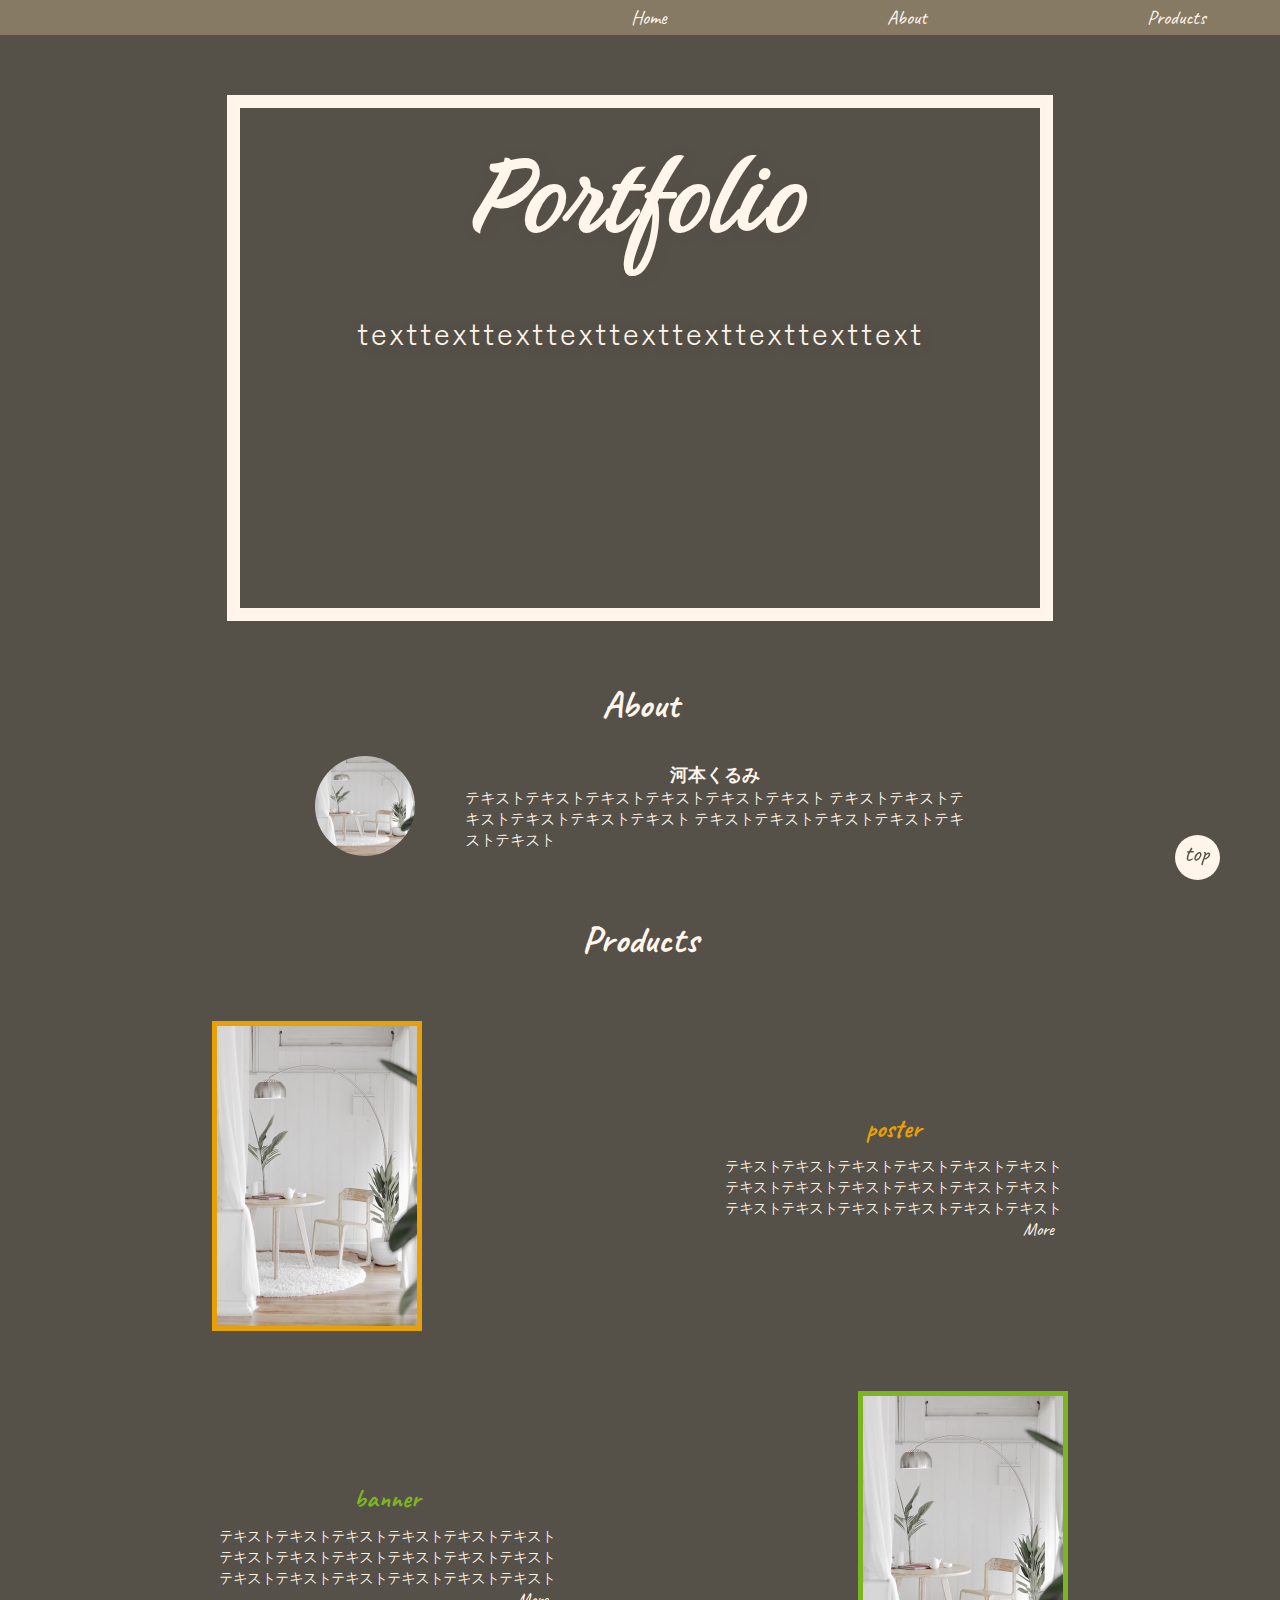
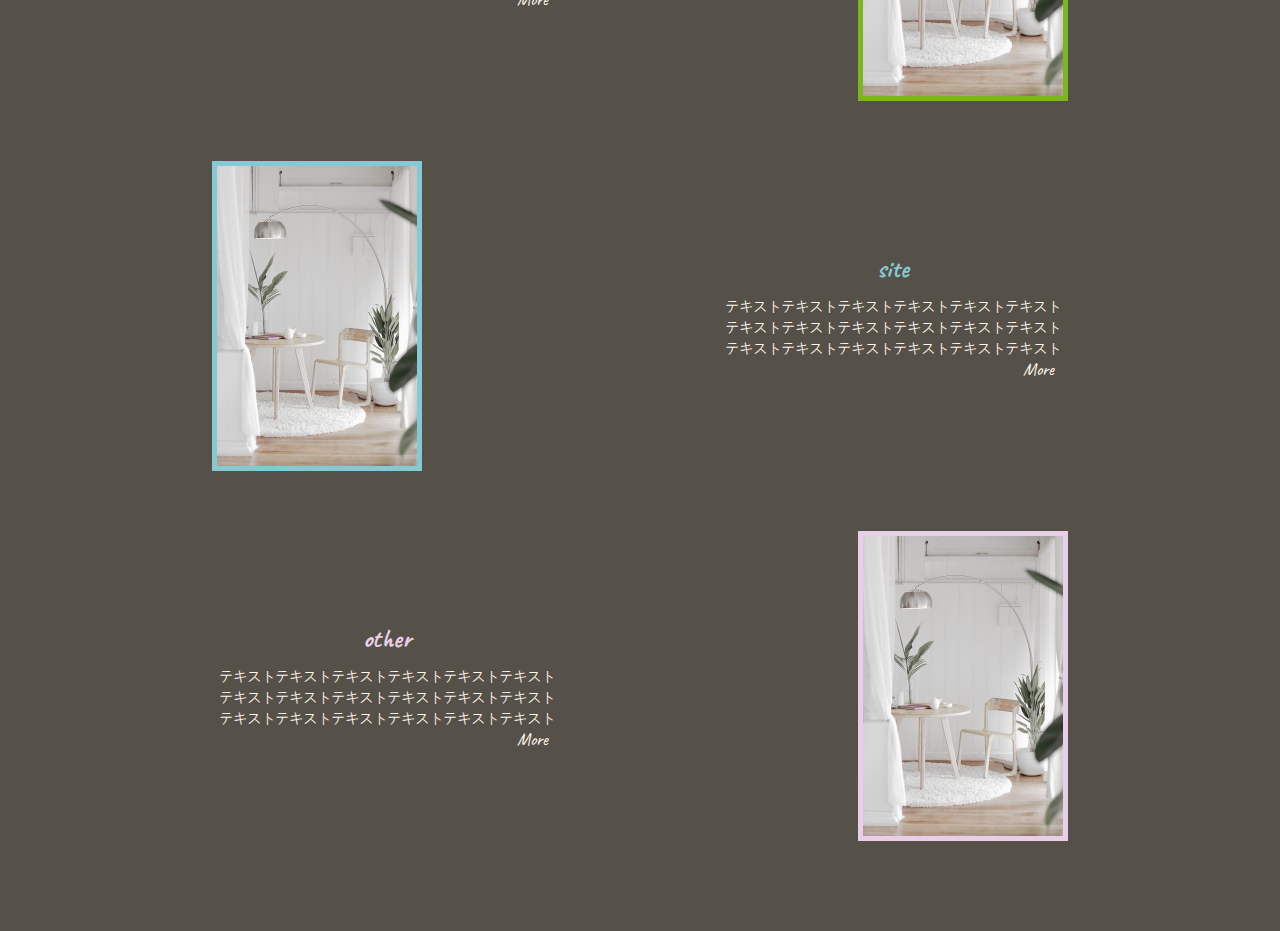
<file: index.html>
<!DOCTYPE html>
<html lang="ja">
<head>
    <meta charset="UTF-8">
    <meta name="viewport" content="width=device-width, initial-scale=1.0">
    <title>Document</title>
    <link rel="stylesheet" href="css/common.css">
    <link rel="stylesheet" href="style.css">
    <!-- font -->
    <link rel="preconnect" href="https://fonts.googleapis.com">
    <link rel="preconnect" href="https://fonts.gstatic.com" crossorigin>
    <link href="https://fonts.googleapis.com/css2?family=Birthstone&family=Caveat:wght@400..700&family=Zen+Kaku+Gothic+Antique&display=swap" rel="stylesheet">
</head>
<body>
    <!-- header -->
    <header>
        <div class="header">
            <div class="header_flex">
                <nav>
                    <ul>
                        <li>
                            <a href="#">Home</a> 
                        </li>
                        <li>
                            <a href="#about">About</a> 
                        </li>
                        <li>
                            <a href="#products">Products</a>
                        </li>
                    </ul>
                </nav>
            </div>
        </div>
    </header>

    <!-- main -->
     <main>
        <section>
            <div class="s1">
                <div class="container">
                    <div class="image src1"></div>
                    <div class="image src2"></div>
                    <div class="image src3"></div>
                    <div class="image src4"></div>
                    <div class="image src5"></div>
                </div>
                <div class="main_text">
                    <h2>Portfolio</h2>
                    <p>texttexttexttexttexttexttexttexttext</p>
                </div>
            </div>       
        </section>


        <section>
            <div class="s2 s_title">
                <h2 id="about">About</h2>
                <div class="about">
                    <img src="img/main.jpg" alt="(仮img)">
                    <div class="about_text">
                        <h3>河本くるみ</h3>
                        <p>
                       テキストテキストテキストテキストテキストテキスト
                        テキストテキストテキストテキストテキストテキスト
                        テキストテキストテキストテキストテキストテキスト
                        </p>
                    </div>
                </div>

            </div>
        </section>
        <section>
            <div class="s3 s_title">
                <h2 id="products">Products</h2>
                <div class="products">
                    <div class="flex flex1">
                        <img src="img/main.jpg" alt="">
                        <div class="products_text">
                            <h3>poster</h3>
                            <p>
                                テキストテキストテキストテキストテキストテキスト
                                テキストテキストテキストテキストテキストテキスト
                                テキストテキストテキストテキストテキストテキスト
                            </p>
                            <!-- 後でリンク入れなおす -->
                            <div class="btn btn1">
                                <a href="poster.html">More</a>
                            </div>
                        </div>
                        
                    </div>
                    <div class="flex flex2 reverse">
                        <img src="img/main.jpg" alt="">
                        <div class="products_text">
                            <h3>banner</h3>
                            <p>
                                テキストテキストテキストテキストテキストテキスト
                                テキストテキストテキストテキストテキストテキスト
                                テキストテキストテキストテキストテキストテキスト
                            </p>
                            <!-- 後でリンク入れなおす -->
                            <div class="btn btn2">
                                <a href="poster.html">More</a>
                            </div>
                        </div>
                    </div>
                    <div class="flex flex3">
                        <img src="img/main.jpg" alt="">
                        <div class="products_text">
                            <h3>site</h3>
                            <p>
                                テキストテキストテキストテキストテキストテキスト
                                テキストテキストテキストテキストテキストテキスト
                                テキストテキストテキストテキストテキストテキスト
                            </p>
                            <!-- 後でリンク入れなおす -->
                            <div class="btn btn3">
                                <a href="poster.html">More</a>
                            </div>
                        </div>
                    </div>
                    <div class="flex flex4 reverse">
                        <img src="img/main.jpg" alt="">
                        <div class="products_text">
                            <h3>other</h3>
                            <p>
                                テキストテキストテキストテキストテキストテキスト
                                テキストテキストテキストテキストテキストテキスト
                                テキストテキストテキストテキストテキストテキスト
                            </p>
                            <!-- 後でリンク入れなおす -->
                            <div class="btn btn4">
                                <a href="poster.html">More</a>
                            </div>
                        </div>
                    </div>
                </div>
            </div>
        </section>
        <!--  -->
        <div class="btn_top">
            <a href="#">top</a>
        </div>
     </main>

     <!-- footer -->
     <footer>

     </footer>
</body>
</html>
</file>
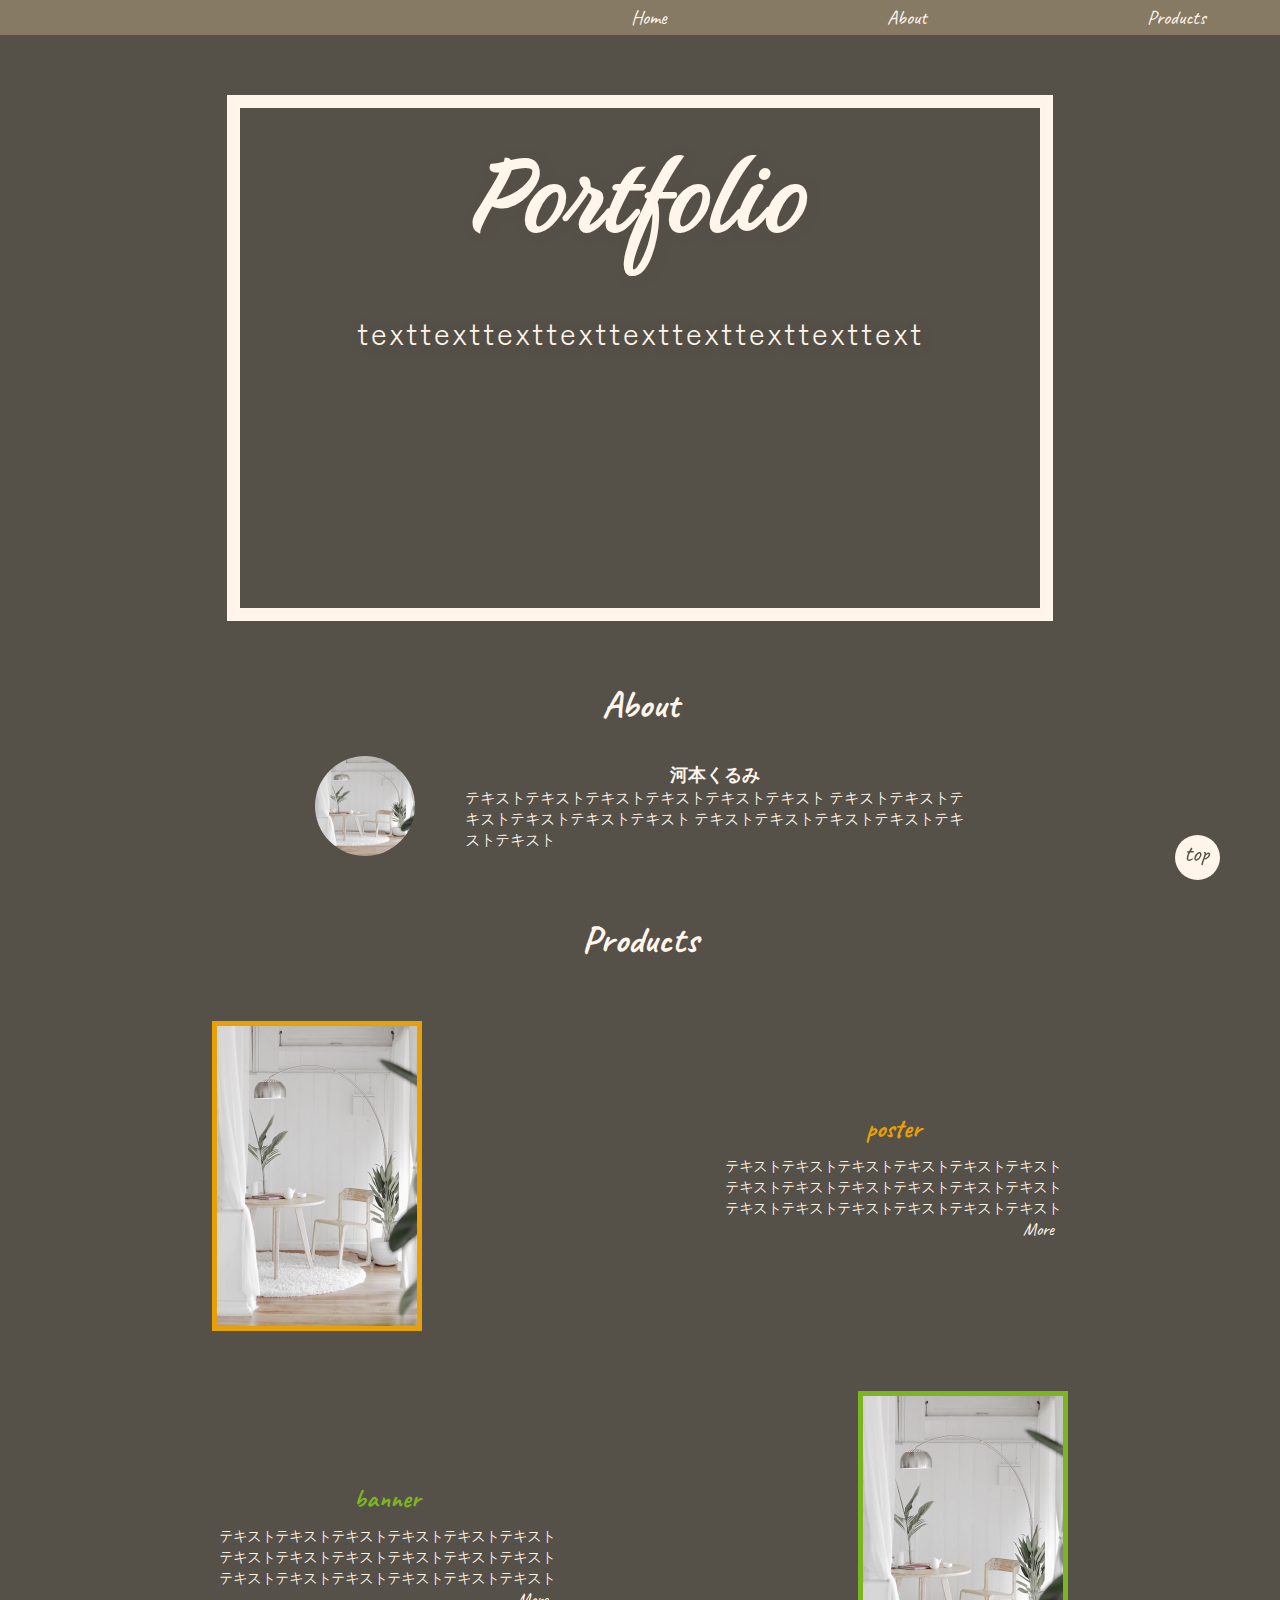
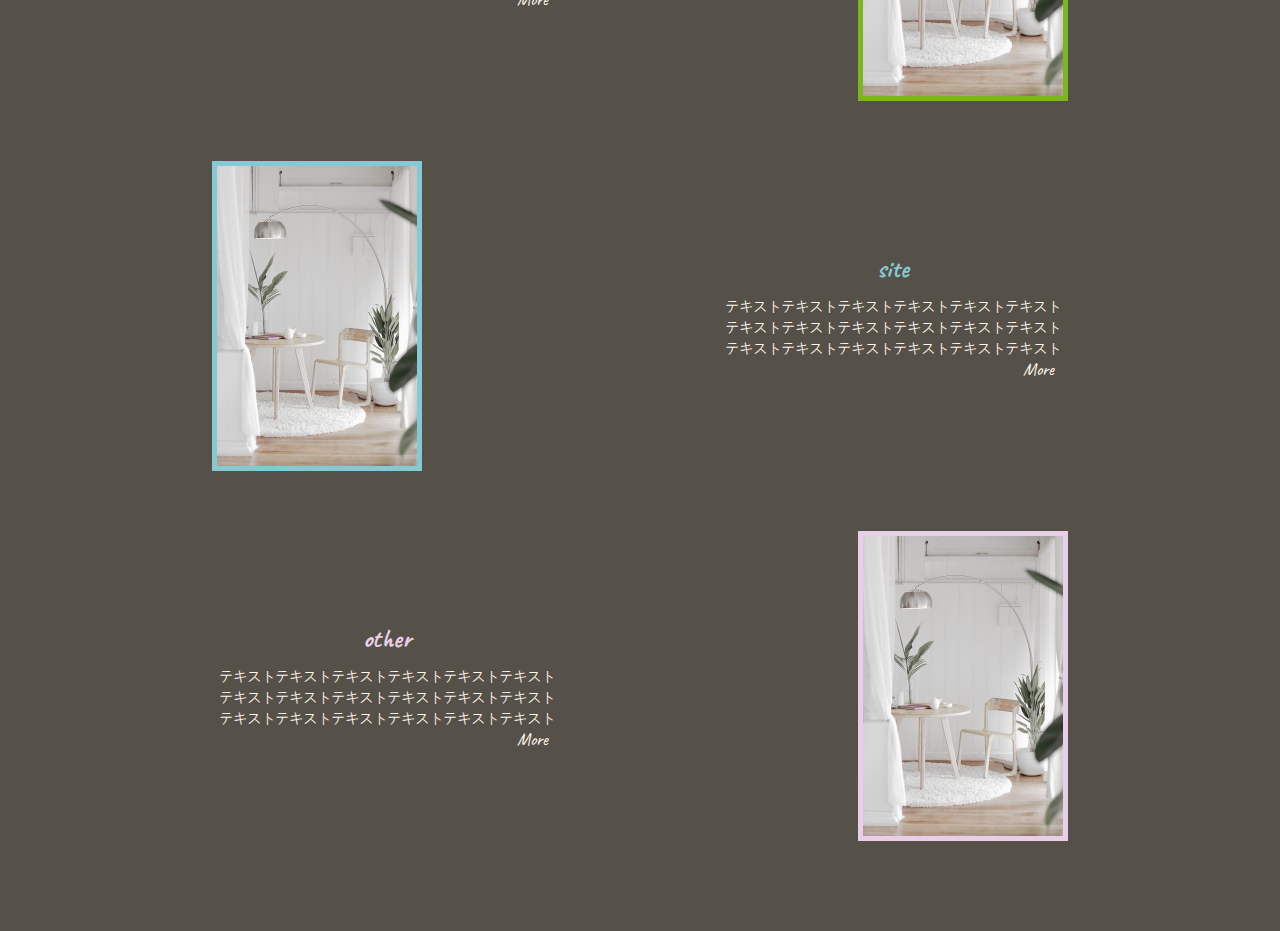
<file: portfolio_test/index.html>
<!DOCTYPE html>
<html lang="ja">
<head>
    <meta charset="UTF-8">
    <meta name="viewport" content="width=device-width, initial-scale=1.0">
    <title>Document</title>
    <link rel="stylesheet" href="css/style.css">
    <!-- font -->
    <link rel="preconnect" href="https://fonts.googleapis.com">
    <link rel="preconnect" href="https://fonts.gstatic.com" crossorigin>
    <link href="https://fonts.googleapis.com/css2?family=Birthstone&family=Caveat:wght@400..700&family=Zen+Kaku+Gothic+Antique&display=swap" rel="stylesheet">
</head>
<body>
    <!-- header -->
    <header>
        <div class="header">
            <div class="header_flex">
                <nav>
                    <ul>
                        <li>
                            <a href="#">Home</a> 
                        </li>
                        <li>
                            <a href="#about">About</a> 
                        </li>
                        <li>
                            <a href="#products">Products</a>
                        </li>
                    </ul>
                </nav>
            </div>
        </div>
    </header>

    <!-- main -->
     <main>
        <section>
            <div class="s1">
                <div class="container">
                    <div class="image src1"></div>
                    <div class="image src2"></div>
                    <div class="image src3"></div>
                    <div class="image src4"></div>
                    <div class="image src5"></div>
                </div>
                <div class="main_text">
                    <h2>Portfolio</h2>
                    <p>texttexttexttexttexttexttexttexttext</p>
                </div>
            </div>       
        </section>


        <section>
            <div class="s2 s_title">
                <h2 id="about">About</h2>
                <div class="about">
                    <img src="img/main.jpg" alt="(仮img)">
                    <div class="about_text">
                        <h3>河本くるみ</h3>
                        <p>
                       テキストテキストテキストテキストテキストテキスト
                        テキストテキストテキストテキストテキストテキスト
                        テキストテキストテキストテキストテキストテキスト
                        </p>
                    </div>
                </div>

            </div>
        </section>
        <section>
            <div class="s3 s_title">
                <h2 id="products">Products</h2>
                <div class="products">
                    <div class="flex flex1">
                        <img src="img/main.jpg" alt="">
                        <div class="products_text">
                            <h3>poster</h3>
                            <p>
                                テキストテキストテキストテキストテキストテキスト
                                テキストテキストテキストテキストテキストテキスト
                                テキストテキストテキストテキストテキストテキスト
                            </p>
                            <!-- 後でリンク入れなおす -->
                            <div class="btn btn1">
                                <a href="#">More</a>
                            </div>
                        </div>
                        
                    </div>
                    <div class="flex flex2 reverse">
                        <img src="img/main.jpg" alt="">
                        <div class="products_text">
                            <h3>banner</h3>
                            <p>
                                テキストテキストテキストテキストテキストテキスト
                                テキストテキストテキストテキストテキストテキスト
                                テキストテキストテキストテキストテキストテキスト
                            </p>
                            <!-- 後でリンク入れなおす -->
                            <div class="btn btn2">
                                <a href="#">More</a>
                            </div>
                        </div>
                    </div>
                    <div class="flex flex3">
                        <img src="img/main.jpg" alt="">
                        <div class="products_text">
                            <h3>site</h3>
                            <p>
                                テキストテキストテキストテキストテキストテキスト
                                テキストテキストテキストテキストテキストテキスト
                                テキストテキストテキストテキストテキストテキスト
                            </p>
                            <!-- 後でリンク入れなおす -->
                            <div class="btn btn3">
                                <a href="#">More</a>
                            </div>
                        </div>
                    </div>
                    <div class="flex flex4 reverse">
                        <img src="img/main.jpg" alt="">
                        <div class="products_text">
                            <h3>other</h3>
                            <p>
                                テキストテキストテキストテキストテキストテキスト
                                テキストテキストテキストテキストテキストテキスト
                                テキストテキストテキストテキストテキストテキスト
                            </p>
                            <!-- 後でリンク入れなおす -->
                            <div class="btn btn4">
                                <a href="#">More</a>
                            </div>
                        </div>
                    </div>
                </div>
            </div>
        </section>
        <!--  -->
        <div class="btn_top">
            <a href="#">top</a>
        </div>
     </main>

     <!-- footer -->
     <footer>

     </footer>
</body>
</html>
</file>
<file: css/common.css>
@charset "utf-8";
@charset "utf-8";

*{
    padding: 0;
    margin: 0;
    list-style-type: none;
    text-decoration: none;
    color: var(--color2);
}

/* 変数 */
:root{
    --color1:#555048;
    --color2:#fff5eb;
    --color3:#e7a005;
    --color4:#7bb622;
    --color5:#85c9d5;
    --color6:#e9cee8;
    --size:800px;
    --size2:300px;
    --size3:500px;
    --font1:"Caveat", cursive;
    --font2:"Birthstone", cursive;
    --font3:"Zen Kaku Gothic Antique", sans-serif;
    --animation1: scale-in-center 2s;
}
/*背景色（仮）*/
body{
    background-color: var(--color1);
}
a{
    font-family: var(--font1);
}
a:hover{
    color: var(--color3);
}

h1,h2,h3{
    font-family: var(--font1);
    text-align: center;
}
p{
    font-family: var(--font3);
}
/* header */
header{
    position: sticky;
    top: 0;
    z-index: 100;
    background-color: #877a65;
}
.header{
    width: 90%;
    display: block;
    margin: 0 auto;
    padding: 5px 0;
    /* background-color: #7bb622; */
}
nav ul{    
    display: flex;
    justify-content: end;
}
nav li{
    flex-shrink: 0;
}
nav a{
    font-size: 20px;
    margin-left: 200px;
    padding: 3px 10px;
}
nav a:hover {
    border-radius: 30px;
}

@media screen and  (max-width:820px){
    nav ul{
        justify-content: space-around;
        
    }
    nav a{
        margin-left: 10px;
        padding: 0;
    }
}
</file>
<file: style.css>
/* main */
section{
    width: 90vw;
    display: block;
    margin: 60px auto;
}
/* animation_title */
.s1{     
    width: var(--size);
    height: var(--size3);
    background-size: cover;
    background-repeat: no-repeat;
    margin: 0 auto;
    display: block;
    border: #fff5eb solid 13px;
    animation: fadeIn 1s ease-out forwards;
}
@keyframes fadeIn {
  from { opacity: 0; }
  to { opacity: 1; }
}
/* animation_title */

/* animation_main_img */
.image{
    position: absolute;
    width: var(--size);
    height: var(--size3);
    background-size: cover;
    background-repeat: no-repeat;
    background-position: center center;
    opacity: 0;
    animation: image-switch-animation 22s infinite;
}
.src1{
    background-image: url(../img/main.jpg);
}
.src2{
    background-image: url(../img/top.jpg);
}
.src3{
    background-image: url(../img/main2.jpg);
}
@keyframes image-switch-animation {
    0%{ opacity: 0;}
    20%{ opacity: 1;}
    36%{ opacity: 1;}
    45%{ opacity: 0;}
    100%{ opacity: 0;}
}
.image:nth-of-type(1) {
  animation-delay: 0s;
}
.image:nth-of-type(2) {
  animation-delay: 6s;
}
.image:nth-of-type(3) {
  animation-delay: 12s;
}
/* animation_main_img */
.main_text{
    text-align: center;
    letter-spacing: 3px; 
    text-shadow: 3px 2px 10px var(--color1);
    position: relative;
    z-index: 99;
}
.main_text h2{
    font-size: clamp(60px,10vw,150px);
    font-family: var(--font2);
}
.main_text p{
    font-size: 30px;
} 

@media screen and (max-width:820px){
    .s1{
        width: 500px;
        height: var(--size2);
        border: #fff5eb solid 8px;
    }
    .image{
        width: 500px;
        height: var(--size2);
    }
    .main_text p{
        overflow-wrap: break-word;
        font-size: 20px;
    }
}
@media screen and (max-width:480px){
    .s1{
        width: var(--size2);
        height: var(--size2);
        width: 300px;
        height: 300px;
        border: #fff5eb solid 8px;
    }
    .image{
        width: var(--size2);
        height: var(--size2);
        
    }
}

/* about */
section h2{
    padding-bottom: 28px;
    font-size: 38px;
}
.about img{
    width: 100px;
    height: 100px;
    border-radius: 100%;
}
.about{
    display: flex;
    justify-content: center;
    flex-wrap: wrap;
    align-items: center;
}


/* 
後で.aboutレスポンシブデザインつくる 
*/

.about_text{
    width: 500px;  
    margin-left: 50px;
    font-size:  15px; 
    text-align: left;
}
/* .about_text h3{
    text-align: left;
} */

@media  screen and (max-width:820px) {
    .about_text{
        font-size: 15px;
        text-align: center;
        padding-top: 15px;
    }
    .about_text h3{
        text-align: center;
    }
}
@media screen and (max-width:480px){
    .about_text{
        margin-left: 0;
    }
}

/* products */
.s3 h3{
    font-size: 26px;
    padding-bottom: 10px;
}
.flex{
    display: flex;
    justify-content: space-around;
    flex-wrap: wrap;
    align-items: center;
    padding: 30px 0;
}
.reverse{
    flex-direction: row-reverse;
}
.flex img{
    width: 200px;
}
.flex1 img{
    border:solid var(--color3) 5px;
}
.flex1 h3, .btn1 a:hover{
    color: var(--color3);
}

.flex2 img{
    border:solid var(--color4) 5px;
}
.flex2 h3, .btn2 a:hover{
    color: var(--color4);
}

.flex3 img{
    border:solid var(--color5) 5px;
}
.flex3 h3, .btn3 a:hover{
    color: var(--color5);
}

.flex4 img{
    border:solid  var(--color6) 5px;
}
.flex4 h3 , .btn4 a:hover{
    color: var(--color6);
}
.flex .products_text p{
    width: 350px;
    font-size: 0.9rem;
    text-align: center;
}

@media screen and (max-width:820px) {
    .flex img{
    width: var(--size2);
    height: 360px;
    object-fit: cover;
}
}
/* btn */
.btn{
    width: 60px;
    height: auto;
    font-size: 18px;
    display: block;
    margin: 0 0 0 auto;
    text-align: center;
}

/* btn_top */
.btn_top {
    width: 45px;
    height: 45px;
    border-radius: 100%;
    background-color: var(--color2);
    text-align: center;
    align-items: center;
    position: fixed;
    right: 60px;
    bottom: 20px;
}
.btn_top a{
        color: var(--color1);
        font-size: 24px;
        display: block;
        margin-top: 3px;
        margin-right: 2px;
}
@media screen and (max-width:820px) {
    .btn_top {
    right: 20px;
}
}
</file>
<file: portfolio_test/css/style.css>
@charset "utf-8";

*{
    padding: 0;
    margin: 0;
    list-style-type: none;
    text-decoration: none;
    color: var(--color2);
}

/* 変数 */
:root{
    --color1:#555048;
    --color2:#fff5eb;
    --color3:#e7a005;
    --color4:#7bb622;
    --color5:#85c9d5;
    --color6:#e9cee8;
    --size:800px;
    --size2:300px;
    --size3:500px;
    --font1:"Caveat", cursive;
    --font2:"Birthstone", cursive;
    --font3:"Zen Kaku Gothic Antique", sans-serif;
    --animation1: scale-in-center 2s;
}
/*背景色（仮）*/
body{
    background-color: var(--color1);
}
a{
    font-family: var(--font1);
}
a:hover{
    color: var(--color3);
}
h2,h3{
    font-family: var(--font1);
    text-align: center;
}
p{
    font-family: var(--font3);
}
/* header */
header{
    position: sticky;
    top: 0;
    z-index: 100;
    background-color: #877a65;
}
.header{
    width: 90%;
    display: block;
    margin: 0 auto;
    padding: 5px 0;
  
}
/* nav */
nav ul{    
    display: flex;
    justify-content: end;
}
nav li{
    flex-shrink: 0;
}
nav a{
    font-size: 20px;
    margin-left: 200px;
    padding: 3px 10px;
}
nav a:hover {
    border-radius: 30px;
}

@media screen and  (max-width:820px){
    nav ul{
        justify-content: space-around;
        
    }
    nav a{
        margin-left: 10px;
        padding: 0;
    }
}

/* main */
section{
    width: 90vw;
    display: block;
    margin: 60px auto;
}
/* animation_title */
.s1{     
    width: var(--size);
    height: var(--size3);
    background-size: cover;
    background-repeat: no-repeat;
    margin: 0 auto;
    display: block;
    border: #fff5eb solid 13px;
    animation: fadeIn 1s ease-out forwards;
}
@keyframes fadeIn {
  from { opacity: 0; }
  to { opacity: 1; }
}
/* animation_title */

/* animation_main_img */
.image{
    position: absolute;
    width: var(--size);
    height: var(--size3);
    background-size: cover;
    background-repeat: no-repeat;
    background-position: center center;
    opacity: 0;
    animation: image-switch-animation 22s infinite;
}
.src1{
    background-image: url(../img/main.jpg);
}
.src2{
    background-image: url(../img/top.jpg);
}
.src3{
    background-image: url(../img/main2.jpg);
}
@keyframes image-switch-animation {
    0%{ opacity: 0;}
    20%{ opacity: 1;}
    36%{ opacity: 1;}
    45%{ opacity: 0;}
    100%{ opacity: 0;}
}
.image:nth-of-type(1) {
  animation-delay: 0s;
}
.image:nth-of-type(2) {
  animation-delay: 6s;
}
.image:nth-of-type(3) {
  animation-delay: 12s;
}
/* animation_main_img */
.main_text{
    text-align: center;
    letter-spacing: 3px; 
    text-shadow: 3px 2px 10px var(--color1);
    position: relative;
    z-index: 99;
}
.main_text h2{
    font-size: clamp(60px,10vw,150px);
    font-family: var(--font2);
}
.main_text p{
    font-size: 30px;
} 

@media screen and (max-width:820px){
    .s1{
        width: 500px;
        height: var(--size2);
        border: #fff5eb solid 8px;
    }
    .image{
        width: 500px;
        height: var(--size2);
    }
    .main_text p{
        overflow-wrap: break-word;
        font-size: 20px;
    }
}
@media screen and (max-width:480px){
    .s1{
        width: var(--size2);
        height: var(--size2);
        width: 300px;
        height: 300px;
        border: #fff5eb solid 8px;
    }
    .image{
        width: var(--size2);
        height: var(--size2);
        
    }
}

/* about */
section h2{
    padding-bottom: 28px;
    font-size: 38px;
}
.about img{
    width: 100px;
    height: 100px;
    border-radius: 100%;
}
.about{
    display: flex;
    justify-content: center;
    flex-wrap: wrap;
    align-items: center;
}


/* 
後で.aboutレスポンシブデザインつくる 
*/

.about_text{
    width: 500px;  
    margin-left: 50px;
    font-size:  15px; 
    text-align: left;
}
/* .about_text h3{
    text-align: left;
} */

@media  screen and (max-width:820px) {
    .about_text{
        font-size: 15px;
        text-align: center;
        padding-top: 15px;
    }
    .about_text h3{
        text-align: center;
    }
}
@media screen and (max-width:480px){
    .about_text{
        margin-left: 0;
    }
}

/* products */
.s3 h3{
    font-size: 26px;
    padding-bottom: 10px;
}
.flex{
    display: flex;
    justify-content: space-around;
    flex-wrap: wrap;
    align-items: center;
    padding: 30px 0;
}
.reverse{
    flex-direction: row-reverse;
}
.flex img{
    width: 200px;
}
.flex1 img{
    border:solid var(--color3) 5px;
}
.flex1 h3, .btn1 a:hover{
    color: var(--color3);
}

.flex2 img{
    border:solid var(--color4) 5px;
}
.flex2 h3, .btn2 a:hover{
    color: var(--color4);
}

.flex3 img{
    border:solid var(--color5) 5px;
}
.flex3 h3, .btn3 a:hover{
    color: var(--color5);
}

.flex4 img{
    border:solid  var(--color6) 5px;
}
.flex4 h3 , .btn4 a:hover{
    color: var(--color6);
}
.flex .products_text p{
    width: 350px;
    font-size: 0.9rem;
    text-align: center;
}

@media screen and (max-width:820px) {
    .flex img{
    width: var(--size2);
    height: 360px;
    object-fit: cover;
}
}
/* btn */
.btn{
    width: 60px;
    height: auto;
    font-size: 18px;
    display: block;
    margin: 0 0 0 auto;
    text-align: center;
}

/* btn_top */
.btn_top {
    width: 45px;
    height: 45px;
    border-radius: 100%;
    background-color: var(--color2);
    text-align: center;
    align-items: center;
    position: fixed;
    right: 60px;
    bottom: 20px;
}
.btn_top a{
        color: var(--color1);
        font-size: 24px;
        display: block;
        margin-top: 3px;
        margin-right: 2px;
}
@media screen and (max-width:820px) {
    .btn_top {
    right: 20px;
}
}
</file>
